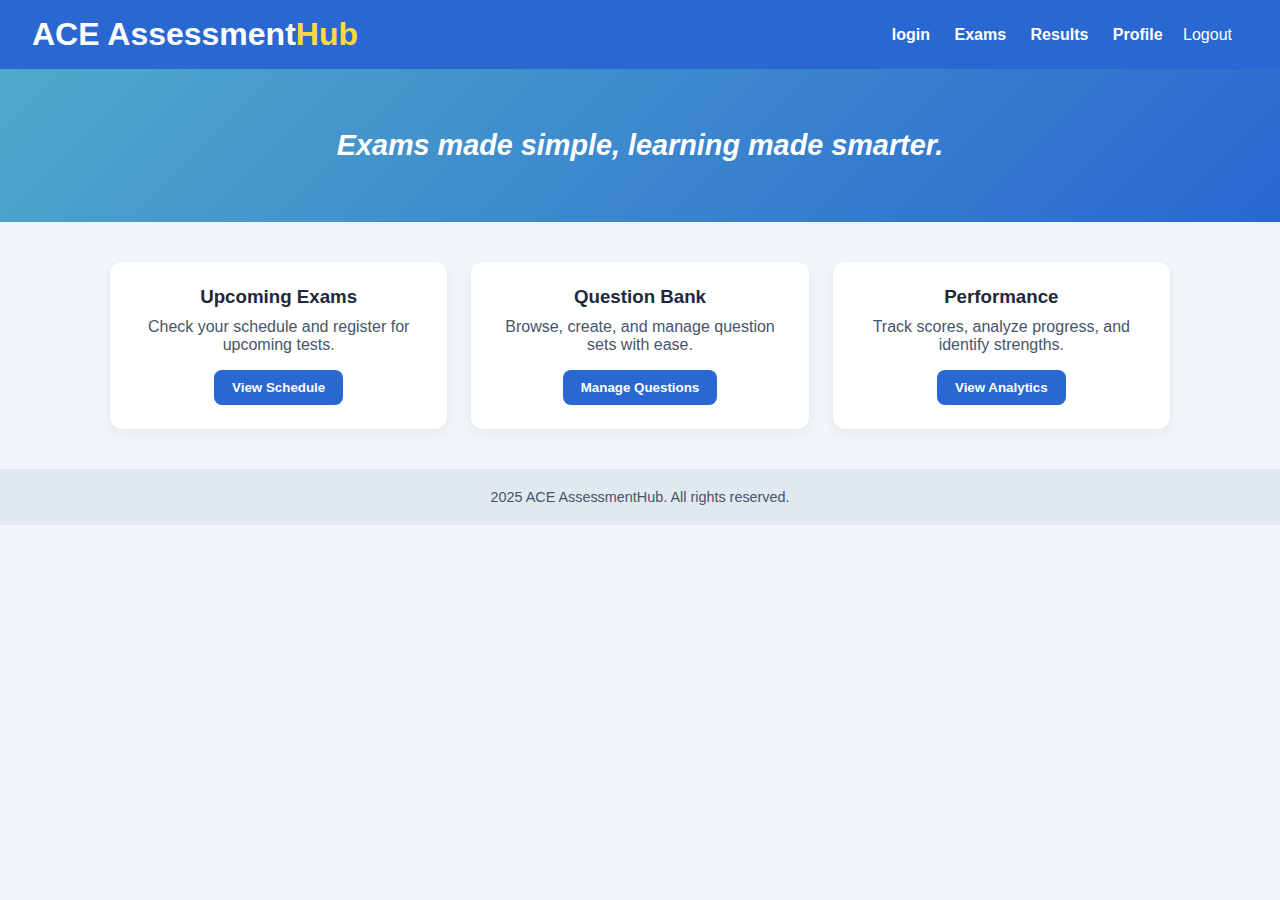
<file: index.html>
<!DOCTYPE html>
<html lang="en">
<head>
  <meta charset="utf-8" />
  <meta name="viewport" content="width=device-width, initial-scale=1" />
  <title>Assessment Platform Dashboard</title>
  <link rel="stylesheet" href="style.css">
</head>
<body>
  <header class="topbar">
    <h1 class="logo">ACE Assessment<span>Hub</span></h1>
    <nav class="topnav">
      <a href="login.html">login</a>
     
      <a href="exams.html">Exams</a>
      <a href="results.html">Results</a>
      <a href="profile.html">Profile</a>
    <button id="logoutBtn">Logout</button>
    </nav>
  </header>
  <section class="hero">
    <div class="hero-content">
      <h2 id="quote">Loading quote…</h2>
    </div>
  </section>

  <main class="cards">
  <article class="card">
    <h3>Upcoming Exams</h3>
    <p>Check your schedule and register for upcoming tests.</p>
    <button onclick="window.location.href='upcoming.html'">View Schedule</button>
  </article>
  <article class="card">
    <h3>Question Bank</h3>
    <p>Browse, create, and manage question sets with ease.</p>
    <button onclick="window.location.href='questionbank.html'">Manage Questions</button>
  </article>
  <article class="card">
    <h3>Performance</h3>
    <p>Track scores, analyze progress, and identify strengths.</p>
    <button onclick="window.location.href='performance.html'">View Analytics</button>
  </article>
</main>


  <footer class="footer">
     2025 ACE AssessmentHub. All rights reserved.
  </footer>

  <script src="app.js">
  </script>

 

  
</body>
</html>
</file>
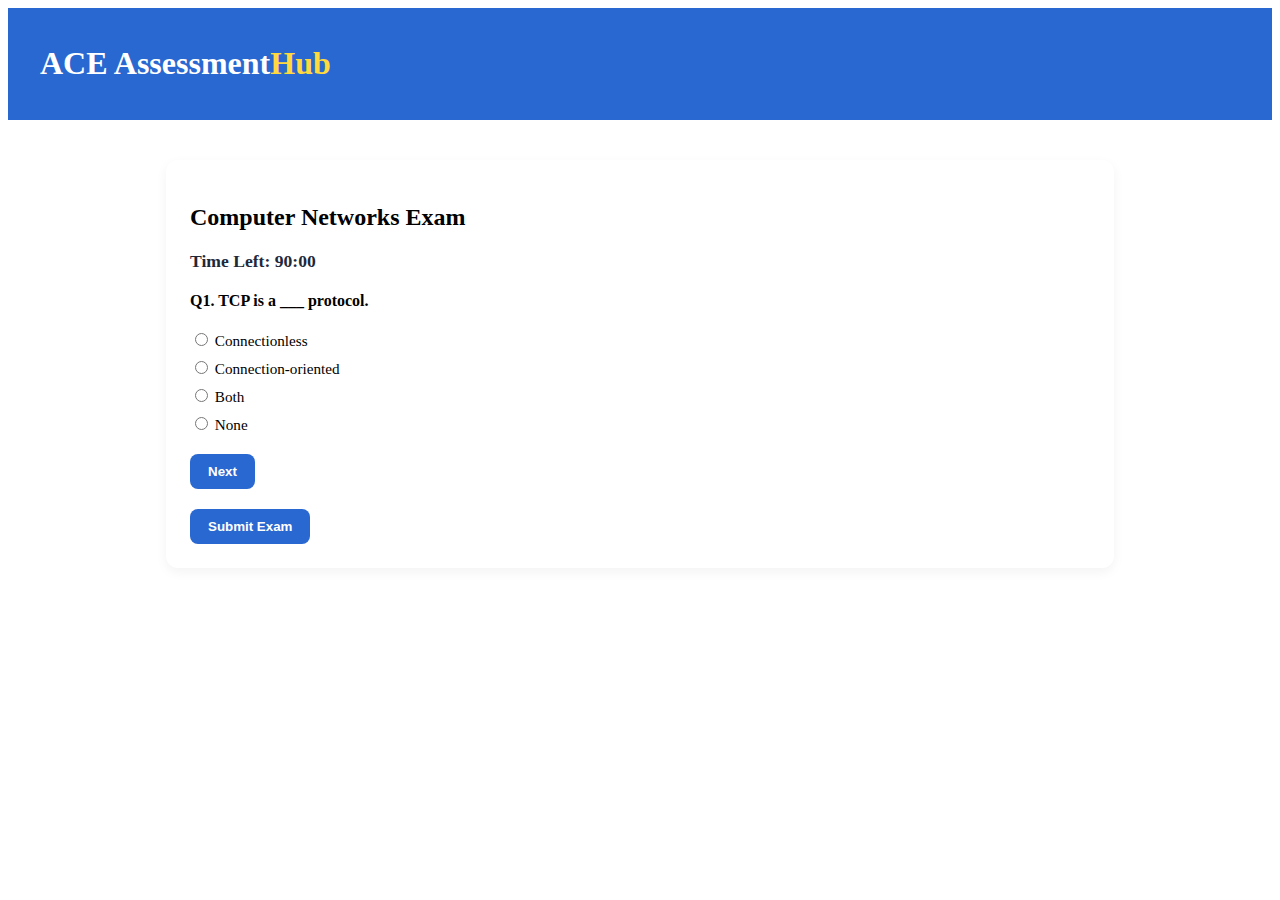
<file: cn.html>
<!DOCTYPE html>
<html lang="en">
<head>
  <meta charset="UTF-8">
  <meta name="viewport" content="width=device-width, initial-scale=1.0">
  <title>Computer Networks Exam</title>
  <link rel="stylesheet" href="exams.css">
  <style>
    .exam-container {
      max-width: 900px;
      margin: 40px auto;
      background: #fff;
      padding: 24px;
      border-radius: 12px;
      box-shadow: 0 4px 12px rgba(0,0,0,0.05);
    }
    .question {
      margin-bottom: 20px;
    }
    .options label {
      display: block;
      margin: 8px 0;
      cursor: pointer;
    }
    .navigation {
      display: flex;
      justify-content: space-between;
      margin-top: 20px;
    }
    button {
      background: #2967d1;
      color: #fff;
      border: none;
      padding: 10px 18px;
      border-radius: 8px;
      cursor: pointer;
      font-weight: 600;
    }
    button:hover { background: #1e4fa5; }
    #timer {
      font-weight: 600;
      margin-bottom: 20px;
      color: #1e293b;
    }
  </style>
</head>
<body>
  <header class="topbar">
    <h1 class="logo">ACE Assessment<span>Hub</span></h1>
  </header>

  <main class="exam-container">
    <h2>Computer Networks Exam</h2>
    <div id="timer">Time Left: 90:00</div>
    <div id="question-container"></div>

    <div class="navigation">
      <button id="prev-btn">Previous</button>
      <button id="next-btn">Next</button>
    </div>

    <button id="submit-btn" style="margin-top:20px;">Submit Exam</button>
  </main>

  <script>
    const questions = [
      {
        question: "TCP is a ___ protocol.",
        options: ["Connectionless", "Connection-oriented", "Both", "None"],
        answer: "Connection-oriented"
      },
      {
        question: "Which layer of OSI model handles routing?",
        options: ["Application", "Transport", "Network", "Data Link"],
        answer: "Network"
      },
      {
        question: "Subnetting is used to:",
        options: ["Divide networks", "Combine networks", "Encrypt data", "None"],
        answer: "Divide networks"
      }
    ];

    let currentQuestion = 0;
    const userAnswers = new Array(questions.length).fill(null);

    const questionContainer = document.getElementById("question-container");
    const prevBtn = document.getElementById("prev-btn");
    const nextBtn = document.getElementById("next-btn");
    const submitBtn = document.getElementById("submit-btn");

    function renderQuestion() {
      const q = questions[currentQuestion];
      let html = `<div class="question"><strong>Q${currentQuestion + 1}. ${q.question}</strong></div>`;
      html += `<div class="options">`;
      q.options.forEach(option => {
        const checked = userAnswers[currentQuestion] === option ? "checked" : "";
        html += `<label><input type="radio" name="option" value="${option}" ${checked}> ${option}</label>`;
      });
      html += `</div>`;
      questionContainer.innerHTML = html;

      prevBtn.style.display = currentQuestion === 0 ? "none" : "inline-block";
      nextBtn.style.display = currentQuestion === questions.length - 1 ? "none" : "inline-block";
    }

    prevBtn.addEventListener("click", () => {
      saveAnswer();
      currentQuestion--;
      renderQuestion();
    });

    nextBtn.addEventListener("click", () => {
      saveAnswer();
      currentQuestion++;
      renderQuestion();
    });

    function saveAnswer() {
      const selected = document.querySelector('input[name="option"]:checked');
      if(selected) userAnswers[currentQuestion] = selected.value;
    }

    submitBtn.addEventListener("click", () => {
      saveAnswer();
      let score = 0;
      questions.forEach((q, i) => {
        if(userAnswers[i] === q.answer) score++;
      });
      alert(`You scored ${score} out of ${questions.length}`);
      window.location.href = "results.html"; // Redirect to results page
    });

    let time = 90 * 60; 
    const timerElement = document.getElementById("timer");
    const countdown = setInterval(() => {
      const minutes = Math.floor(time / 60);
      const seconds = time % 60;
      timerElement.textContent = `Time Left: ${minutes}:${seconds < 10 ? '0'+seconds : seconds}`;
      time--;
      if(time < 0) {
        clearInterval(countdown);
        alert("Time's up!");
        submitBtn.click();
      }
    }, 1000);

    renderQuestion();
  </script>
</body>
</html>
</file>
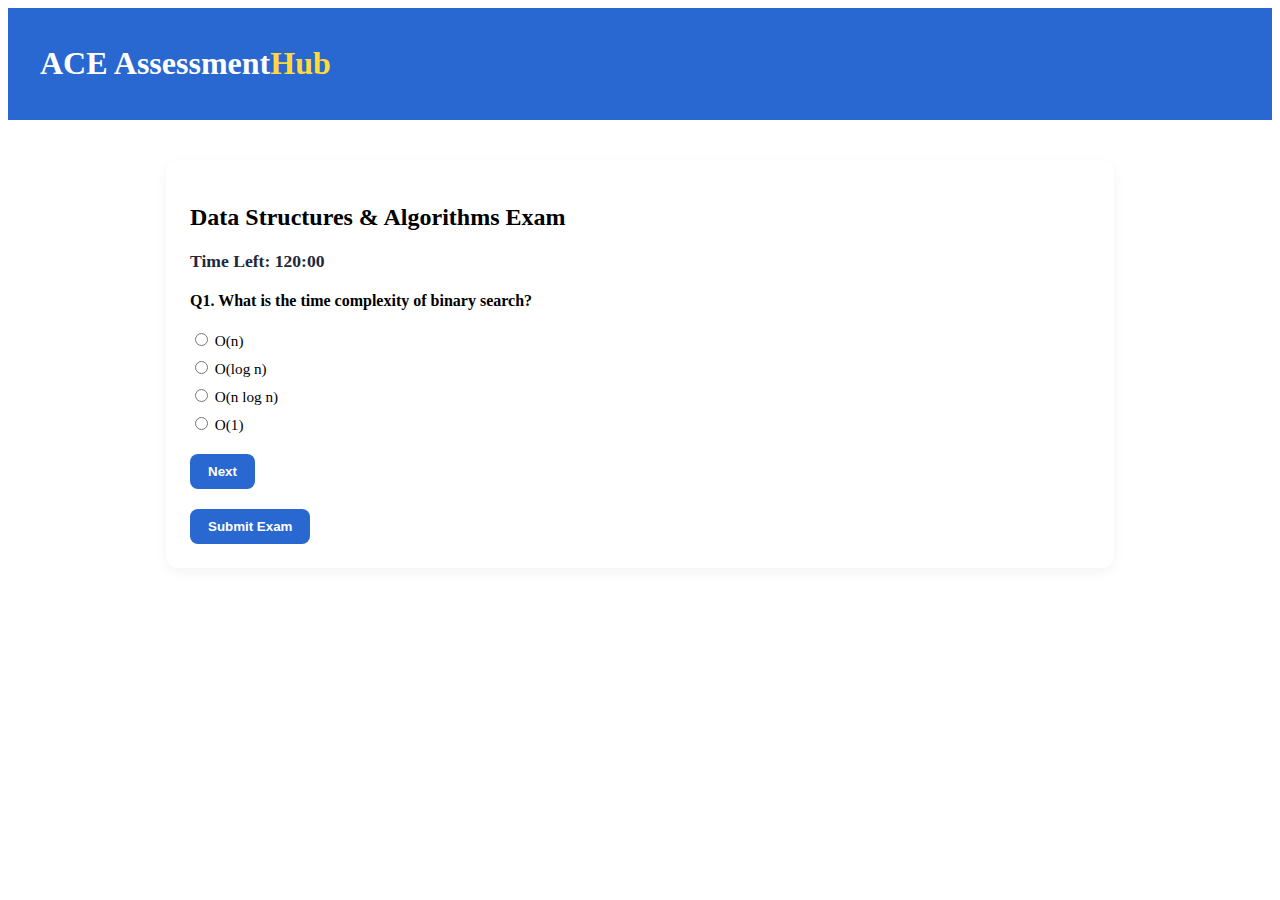
<file: ds.html>
<!DOCTYPE html>
<html lang="en">
<head>
  <meta charset="UTF-8">
  <meta name="viewport" content="width=device-width, initial-scale=1.0">
  <title>Data Structures & Algorithms Exam</title>
  <link rel="stylesheet" href="exams.css">
  <style>
    .exam-container {
      max-width: 900px;
      margin: 40px auto;
      background: #fff;
      padding: 24px;
      border-radius: 12px;
      box-shadow: 0 4px 12px rgba(0,0,0,0.05);
    }
    .question { margin-bottom: 20px; }
    .options label { display: block; margin: 8px 0; cursor: pointer; }
    .navigation { display: flex; justify-content: space-between; margin-top: 20px; }
    button {
      background: #2967d1;
      color: #fff;
      border: none;
      padding: 10px 18px;
      border-radius: 8px;
      cursor: pointer;
      font-weight: 600;
    }
    button:hover { background: #1e4fa5; }
    #timer {
      font-weight: 600;
      margin-bottom: 20px;
      color: #1e293b;
    }
  </style>
</head>
<body>
  <header class="topbar">
    <h1 class="logo">ACE Assessment<span>Hub</span></h1>
  </header>

  <main class="exam-container">
    <h2>Data Structures & Algorithms Exam</h2>
    <div id="timer">Time Left: 120:00</div>
    <div id="question-container"></div>

    <div class="navigation">
      <button id="prev-btn">Previous</button>
      <button id="next-btn">Next</button>
    </div>

    <button id="submit-btn" style="margin-top:20px;">Submit Exam</button>
  </main>

  <script>
    const questions = [
      {
        question: "What is the time complexity of binary search?",
        options: ["O(n)", "O(log n)", "O(n log n)", "O(1)"],
        answer: "O(log n)"
      },
      {
        question: "Which data structure uses FIFO principle?",
        options: ["Stack", "Queue", "Tree", "Graph"],
        answer: "Queue"
      },
      {
        question: "Which algorithm is used to find the shortest path in a graph?",
        options: ["DFS", "BFS", "Dijkstra's Algorithm", "Prim's Algorithm"],
        answer: "Dijkstra's Algorithm"
      },
      {
        question: "Which of these is a self-balancing binary search tree?",
        options: ["AVL Tree", "Binary Tree", "Linked List", "Heap"],
        answer: "AVL Tree"
      }
    ];

    let currentQuestion = 0;
    const userAnswers = new Array(questions.length).fill(null);

    const questionContainer = document.getElementById("question-container");
    const prevBtn = document.getElementById("prev-btn");
    const nextBtn = document.getElementById("next-btn");
    const submitBtn = document.getElementById("submit-btn");

    function renderQuestion() {
      const q = questions[currentQuestion];
      let html = `<div class="question"><strong>Q${currentQuestion + 1}. ${q.question}</strong></div>`;
      html += `<div class="options">`;
      q.options.forEach(option => {
        const checked = userAnswers[currentQuestion] === option ? "checked" : "";
        html += `<label><input type="radio" name="option" value="${option}" ${checked}> ${option}</label>`;
      });
      html += `</div>`;
      questionContainer.innerHTML = html;

      prevBtn.style.display = currentQuestion === 0 ? "none" : "inline-block";
      nextBtn.style.display = currentQuestion === questions.length - 1 ? "none" : "inline-block";
    }

    prevBtn.addEventListener("click", () => {
      saveAnswer();
      currentQuestion--;
      renderQuestion();
    });

    nextBtn.addEventListener("click", () => {
      saveAnswer();
      currentQuestion++;
      renderQuestion();
    });

    function saveAnswer() {
      const selected = document.querySelector('input[name="option"]:checked');
      if(selected) userAnswers[currentQuestion] = selected.value;
    }

    submitBtn.addEventListener("click", () => {
      saveAnswer();
      let score = 0;
      questions.forEach((q, i) => {
        if(userAnswers[i] === q.answer) score++;
      });
      alert(`You scored ${score} out of ${questions.length}`);
      window.location.href = "results.html"; // Redirect to results page
    });

    let time = 120 * 60; 
    const timerElement = document.getElementById("timer");
    const countdown = setInterval(() => {
      const minutes = Math.floor(time / 60);
      const seconds = time % 60;
      timerElement.textContent = `Time Left: ${minutes}:${seconds < 10 ? '0'+seconds : seconds}`;
      time--;
      if(time < 0) {
        clearInterval(countdown);
        alert("Time's up!");
        submitBtn.click();
      }
    }, 1000);

    renderQuestion();
  </script>
</body>
</html>
</file>
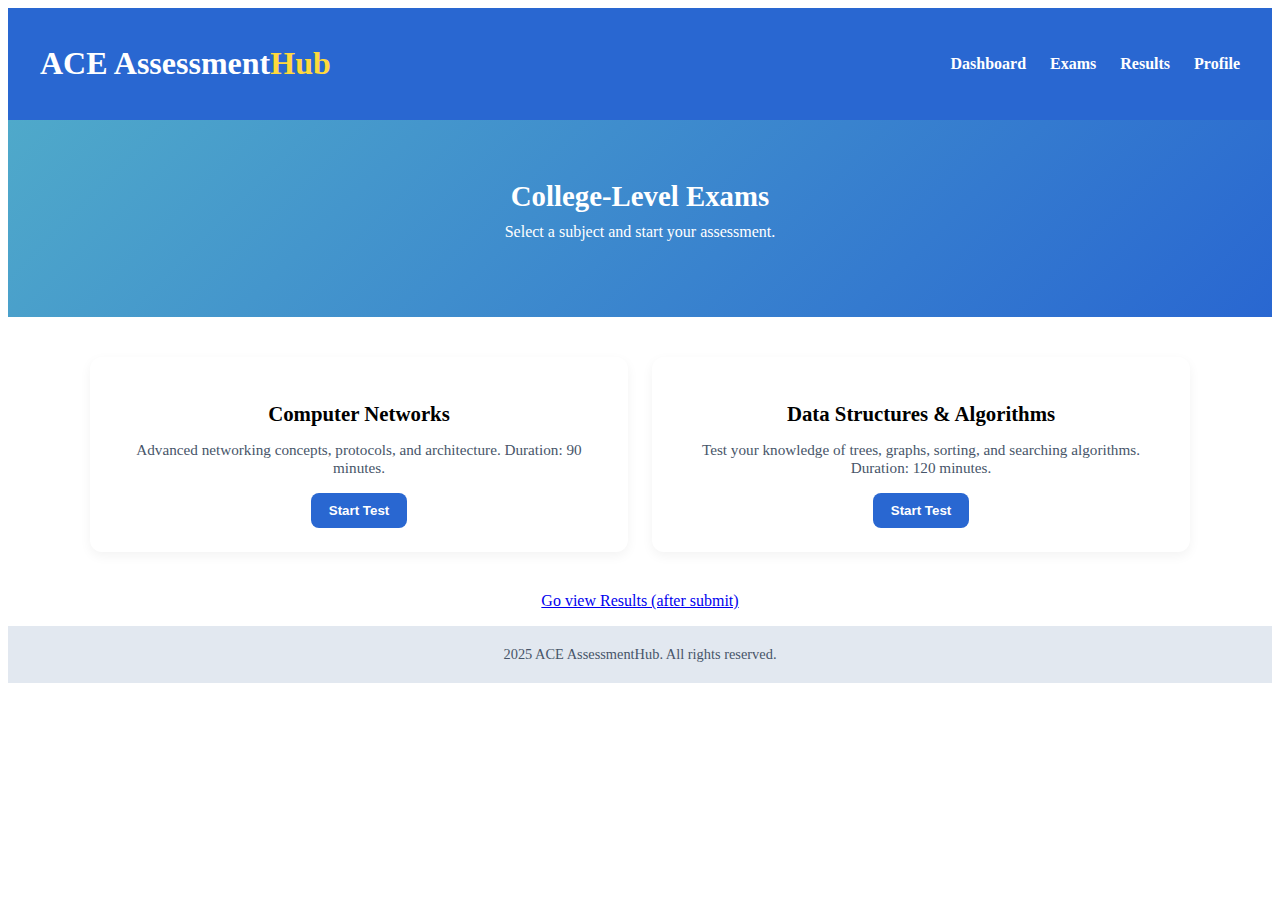
<file: exams.html>
<!DOCTYPE html>
<html lang="en">
<head>
  <meta charset="utf-8" />
  <meta name="viewport" content="width=device-width, initial-scale=1" />
  <title>ACE AssessmentHub - Exams</title>
  <link rel="stylesheet" href="exams.css">
</head>
<body>
  <header class="topbar">
    <h1 class="logo">ACE Assessment<span>Hub</span></h1>
    <nav class="topnav">
      <a href="index.html">Dashboard</a>
      <a href="exams.html" class="active">Exams</a>
      <a href="results.html">Results</a>
      <a href="profile.html">Profile</a>
    </nav>
  </header>

  <main>
    <section class="hero">
      <div class="hero-content">
        <h2>College-Level Exams</h2>
        <p>Select a subject and start your assessment.</p>
      </div>
    </section>

    <div class="cards">
  
      <article class="card">
        <h3>Computer Networks</h3>
        <p>Advanced networking concepts, protocols, and architecture. Duration: 90 minutes.</p>
        <button onclick="startExam('cn.html')">Start Test</button>
      </article>

      <article class="card">
        <h3>Data Structures & Algorithms</h3>
        <p>Test your knowledge of trees, graphs, sorting, and searching algorithms. Duration: 120 minutes.</p>
        <button onclick="startExam('ds.html')">Start Test</button>
      </article>
    </div>
      <p style="text-align:center; margin-top:12px;">
      <a href="results.html">Go view Results (after submit)</a>
    </p>
  </main>
 
  <footer class="footer">
     2025 ACE AssessmentHub. All rights reserved.
  </footer>

  <script>
    function startExam(url) {
      window.location.href = url; 
    }
  </script>
  
</body>
</html>
</file>
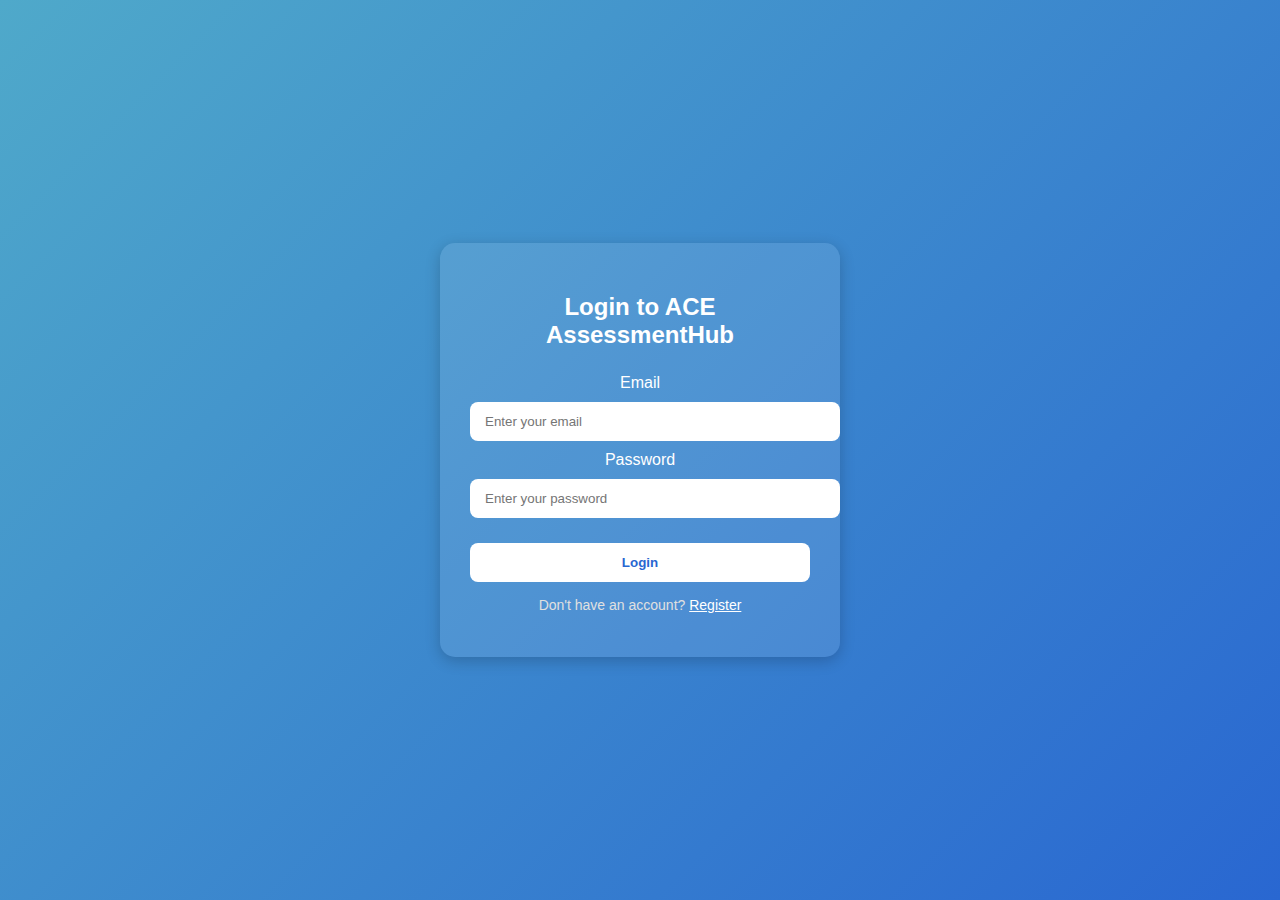
<file: login.html>
<!DOCTYPE html>
<html lang="en">
<head>
    <meta charset="UTF-8">
    <meta name="viewport" content="width=device-width, initial-scale=1.0">
    <title>ACE AssessmentHub - Login</title>
    <link rel="stylesheet" href="login.css">
</head>
<body>
    <div class="login-container">
        <div class="login-box">
            <h2>Login to ACE AssessmentHub</h2>
            <form action="#" method="post">
                <label for="email">Email</label>
                <input type="email" id="email" name="email" placeholder="Enter your email" required>
                
                <label for="password">Password</label>
                <input type="password" id="password" name="password" placeholder="Enter your password" required>
                
                <button type="submit">Login</button>
                <p class="signup-text">Don't have an account? <a href="register.html">Register</a></p>
            
            </form>
        </div>
    </div>
     <script src="login.js" defer></script>

</body>
</html>
</file>
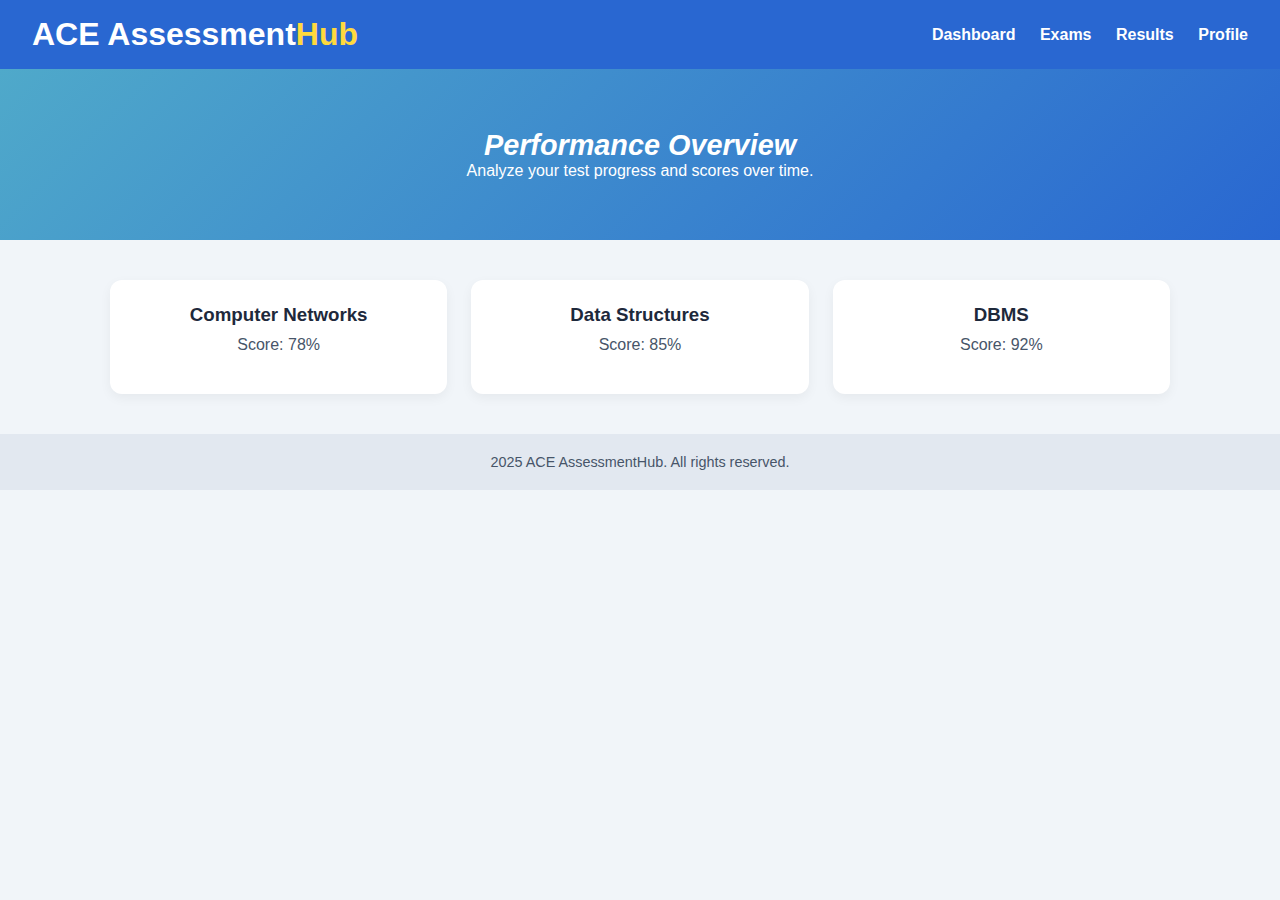
<file: performance.html>
<!DOCTYPE html>
<html lang="en">
<head>
  <meta charset="utf-8" />
  <meta name="viewport" content="width=device-width, initial-scale=1" />
  <title>Performance - ACE AssessmentHub</title>
  <link rel="stylesheet" href="style.css">
</head>
<body>
  <header class="topbar">
    <h1 class="logo">ACE Assessment<span>Hub</span></h1>
    <nav class="topnav">
      <a href="index.html">Dashboard</a>
      <a href="exams.html">Exams</a>
      <a href="results.html">Results</a>
      <a href="profile.html">Profile</a>
    </nav>
  </header>

  <section class="hero">
    <div class="hero-content">
      <h2>Performance Overview</h2>
      <p>Analyze your test progress and scores over time.</p>
    </div>
  </section>

  <main class="cards" id="performance"></main>

  <footer class="footer">
    2025 ACE AssessmentHub. All rights reserved.
  </footer>

  <script>
    const results = JSON.parse(localStorage.getItem('exam.html')) || [
      { subject: "Computer Networks", score: 78 },
      { subject: "Data Structures", score: 85 },
      { subject: "DBMS", score: 92 }
    ];

    const container = document.getElementById('performance');
    container.innerHTML = results.map(res => `
      <article class="card">
        <h3>${res.subject}</h3>
        <p>Score: ${res.score}%</p>
      </article>
    `).join('');
  </script>
</body>
</html>
</file>
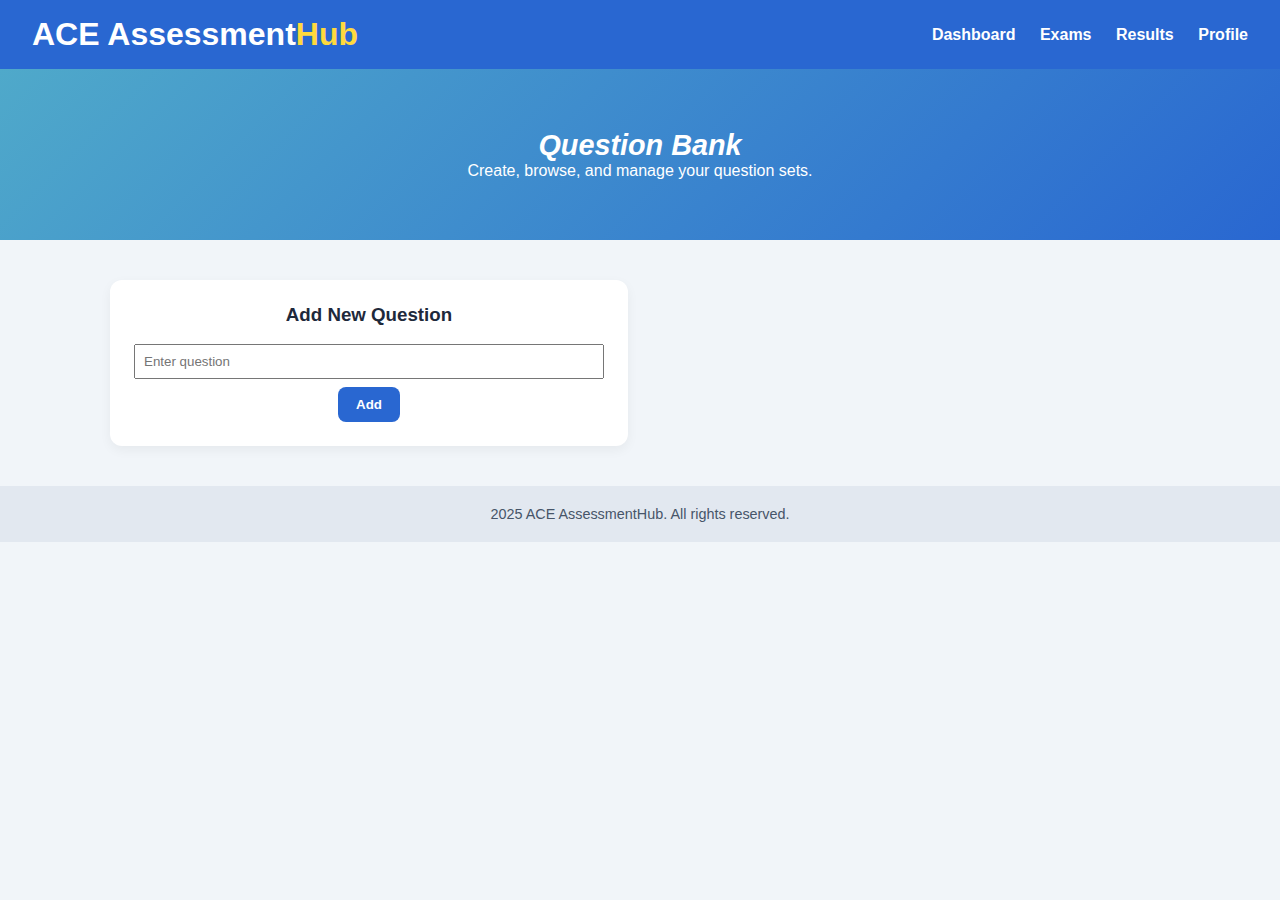
<file: questionbank.html>
<!DOCTYPE html>
<html lang="en">
<head>
  <meta charset="utf-8" />
  <meta name="viewport" content="width=device-width, initial-scale=1" />
  <title>Question Bank - ACE AssessmentHub</title>
  <link rel="stylesheet" href="style.css">
</head>
<body>
  <header class="topbar">
    <h1 class="logo">ACE Assessment<span>Hub</span></h1>
    <nav class="topnav">
      <a href="index.html">Dashboard</a>
      <a href="exams.html">Exams</a>
      <a href="results.html">Results</a>
      <a href="profile.html">Profile</a>
    </nav>
  </header>

  <section class="hero">
    <div class="hero-content">
      <h2>Question Bank</h2>
      <p>Create, browse, and manage your question sets.</p>
    </div>
  </section>

  <main class="cards">
    <article class="card">
      <h3>Add New Question</h3>
      <input type="text" id="questionInput" placeholder="Enter question" style="width:100%; padding:8px; margin:8px 0;">
      <button onclick="addQuestion()">Add</button>
    </article>
    <div id="questionList" class="cards"></div>
  </main>

  <footer class="footer">
    2025 ACE AssessmentHub. All rights reserved.
  </footer>

  <script>
    let questions = JSON.parse(localStorage.getItem('questions')) || [];
    const list = document.getElementById('questionList');

    function renderQuestions() {
      list.innerHTML = questions.map((q, i) => `
        <article class="card">
          <p>${q}</p>
          <button onclick="deleteQuestion(${i})">Delete</button>
        </article>
      `).join('');
    }

    function addQuestion() {
      const input = document.getElementById('questionInput');
      if (input.value.trim() !== "") {
        questions.push(input.value.trim());
        localStorage.setItem('questions', JSON.stringify(questions));
        input.value = "";
        renderQuestions();
      }
    }

    function deleteQuestion(index) {
      questions.splice(index, 1);
      localStorage.setItem('questions', JSON.stringify(questions));
      renderQuestions();
    }

    renderQuestions();
  </script>
</body>
</html>
</file>
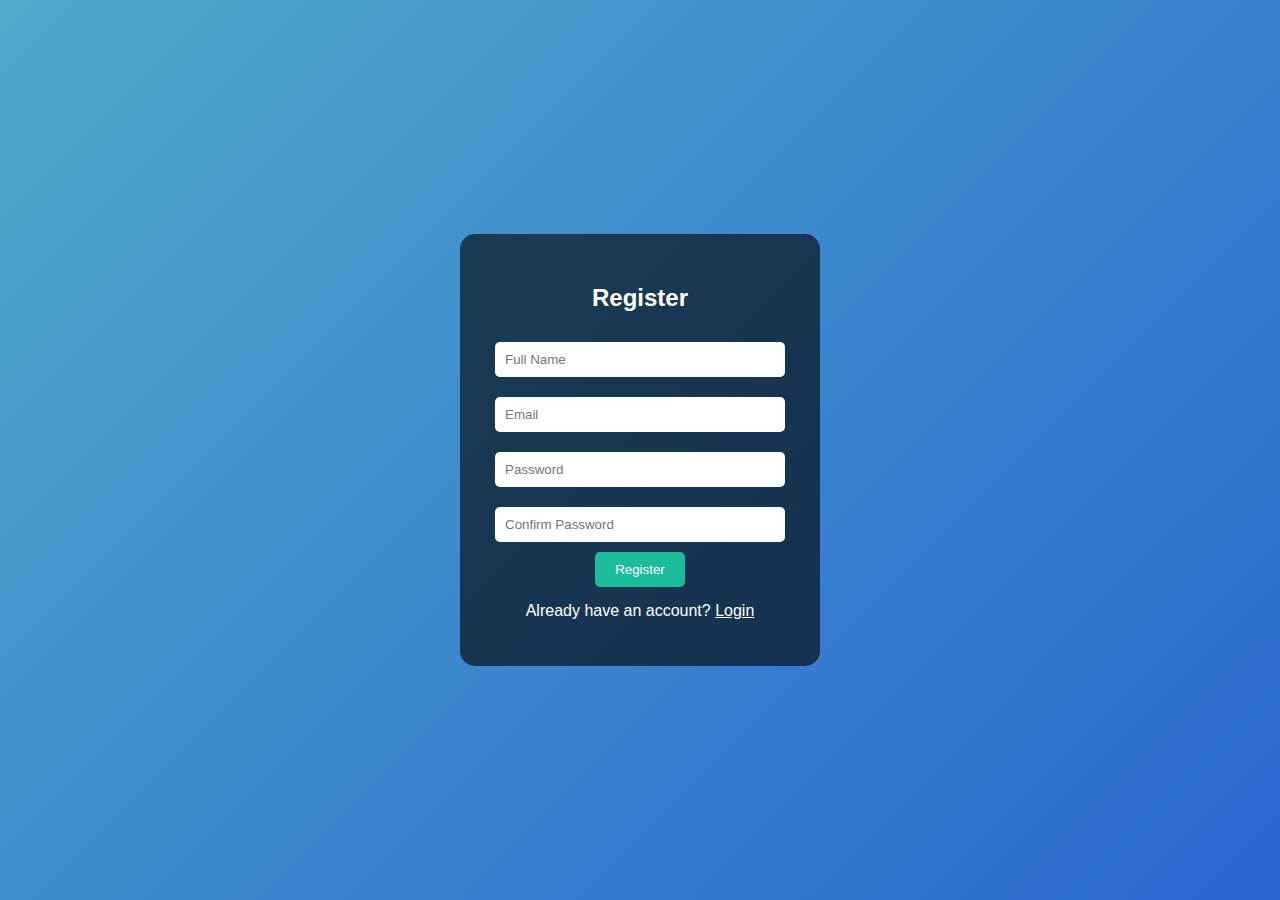
<file: register.html>
<!DOCTYPE html>
<html lang="en">
<head>
  <meta charset="UTF-8">
  <meta name="viewport" content="width=device-width, initial-scale=1.0">
  <title>Register</title>
  <link rel="stylesheet" href="register.css">
</head>
<body>
  <div class="container">
    <form id="registerForm">
      <h2>Register</h2>
      <input type="text" id="name" placeholder="Full Name" required>
      <input type="email" id="email" placeholder="Email" required>
      <input type="password" id="password" placeholder="Password" required>
      <input type="password" id="confirmPassword" placeholder="Confirm Password" required>
      <button type="submit">Register</button>
      <p>Already have an account? <a href="index.html">Login</a></p>
    </form>
  </div>

  <script src="register.js"></script>
</body>
</html>
</file>
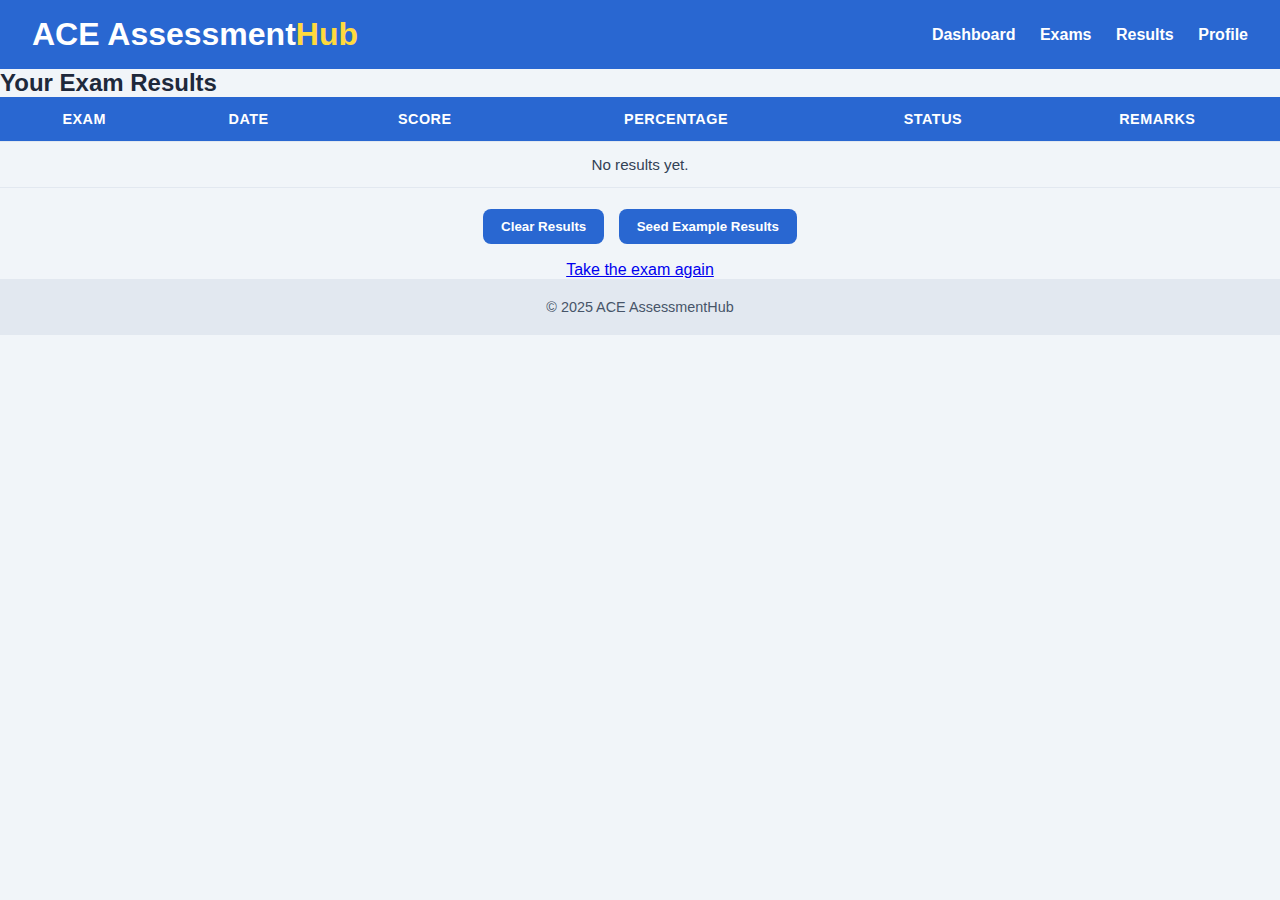
<file: results.html>
<!DOCTYPE html>
<html lang="en">
<head>
  <meta charset="utf-8" />
  <meta name="viewport" content="width=device-width, initial-scale=1" />
  <title>Results - ACE AssessmentHub</title>
  <link rel="stylesheet" href="results.css">
</head>
<body>
  <header class="topbar">
    <h1 class="logo">ACE Assessment<span>Hub</span></h1>
    <nav class="topnav">
      <a href="index.html">Dashboard</a>
      <a href="exams.html" class="active">Exams</a>
      <a href="results.html">Results</a>
      <a href="profile.html">Profile</a>
    </nav>
  </header>

  <main class="container">
    <h2>Your Exam Results</h2>

    <table class="results-table">
      <thead>
        <tr>
          <th>Exam</th>
          <th>Date</th>
          <th>Score</th>
          <th>Percentage</th>
          <th>Status</th>
          <th>Remarks</th>
        </tr>
      </thead>
      <tbody id="resultsBody"></tbody>
    </table>

    <div style="text-align:center; margin-top:16px;">
      <button id="clearBtn">Clear Results</button>
      <button id="seedBtn">Seed Example Results</button>
    </div>

    <p style="text-align:center; margin-top:12px;">
      <a href="exam.html">Take the exam again</a>
    </p>
  </main>

  <footer class="footer">© 2025 ACE AssessmentHub</footer>
  <script src="results.js"></script>
</body>
</html>
</file>
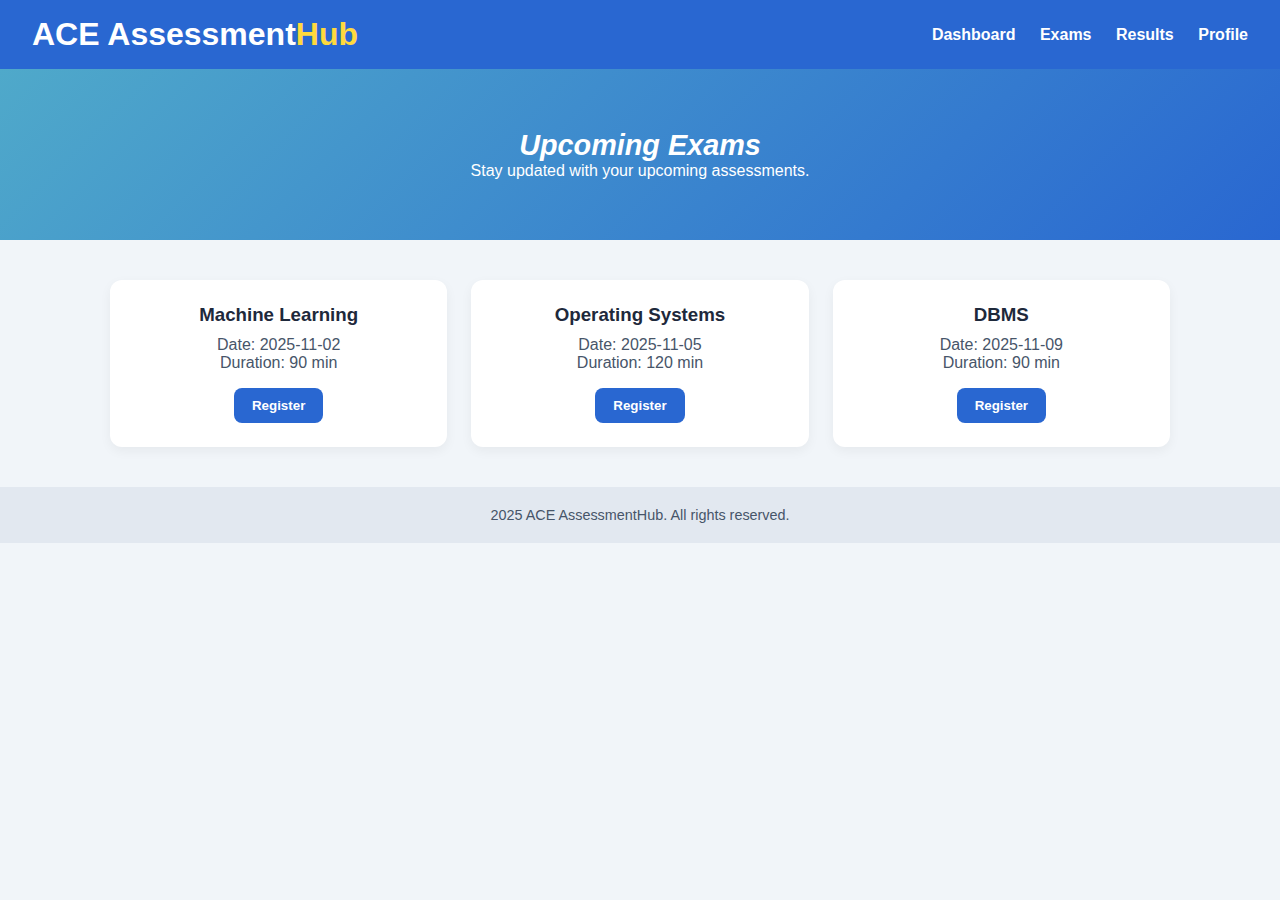
<file: upcoming.html>
<!DOCTYPE html>
<html lang="en">
<head>
  <meta charset="utf-8" />
  <meta name="viewport" content="width=device-width, initial-scale=1" />
  <title>Upcoming Exams - ACE AssessmentHub</title>
  <link rel="stylesheet" href="style.css">
</head>
<body>
  <header class="topbar">
    <h1 class="logo">ACE Assessment<span>Hub</span></h1>
    <nav class="topnav">
      <a href="index.html">Dashboard</a>
      <a href="exams.html">Exams</a>
      <a href="results.html">Results</a>
      <a href="profile.html">Profile</a>
    </nav>
  </header>

  <section class="hero">
    <div class="hero-content">
      <h2>Upcoming Exams</h2>
      <p>Stay updated with your upcoming assessments.</p>
    </div>
  </section>

  <main class="cards" id="exam-list"></main>

  <footer class="footer">
    2025 ACE AssessmentHub. All rights reserved.
  </footer>

  <script>
    const exams = [
      { subject: "Machine Learning", date: "2025-11-02", duration: "90 min" },
      { subject: "Operating Systems", date: "2025-11-05", duration: "120 min" },
      { subject: "DBMS", date: "2025-11-09", duration: "90 min" }
    ];

    const container = document.getElementById('exam-list');
    container.innerHTML = exams.map(exam => `
      <article class="card">
        <h3>${exam.subject}</h3>
        <p>Date: ${exam.date} <br> Duration: ${exam.duration}</p>
        <button>Register</button>
      </article>
    `).join('');
  </script>
</body>
</html>
</file>
<file: style.css>
* {margin:0; padding:0; box-sizing:border-box;}
body {
  font-family: 'Segoe UI', Arial, sans-serif;
  background: #f1f5f9;
  color: #1e293b;
}

.topbar {
  display: flex;
  justify-content: space-between;
  align-items: center;
  background: #2967d1;
  color: #fff;
  padding: 16px 32px;
}
.logo span {color: #ffd93d;}
.topnav a {
  color: #fff;
  margin-left: 20px;
  text-decoration: none;
  font-weight: 600;
}
.topnav a:hover {text-decoration: underline;}

.hero {
  background: linear-gradient(135deg, #4fa9ca, #2967d1);
  color: #fff;
  text-align: center;
  padding: 60px 20px;
}
.hero-content h2 {
  font-size: 1.8rem;
  font-style: italic;
  max-width: 700px;
  margin: 0 auto;
}

.cards {
  max-width: 1100px;
  margin: 40px auto;
  display: grid;
  grid-template-columns: repeat(auto-fit, minmax(280px, 1fr));
  gap: 24px;
  padding: 0 20px;
}
.card {
  background: #fff;
  border-radius: 12px;
  padding: 24px;
  box-shadow: 0 4px 12px rgba(0,0,0,0.05);
  text-align: center;
}
.card h3 {margin-bottom: 10px;}
.card p {margin-bottom: 16px; color: #475569;}
.card button {
  background: #2967d1;
  color: #fff;
  border: none;
  padding: 10px 18px;
  border-radius: 8px;
  cursor: pointer;
  font-weight: 600;
}
.card button:hover {background: #1e4fa5;}
.footer {
  text-align: center;
  padding: 20px;
  background: #e2e8f0;
  font-size: 0.9rem;
  color: #475569;
}
#logoutBtn {
    background-color: #2967d1;  
    color: white;               
    border: none;               
    padding: 8px 16px;          
    border-radius: 5px;         
    cursor: pointer;            
    font-size: 16px;
    transition: background-color 0.3s ease;
}
#logoutBtn:hover { text-decoration: underline;}
</file>
<file: exams.css>
.hero {
  background: linear-gradient(135deg, #4fa9ca, #2967d1);
  color: #fff;
  text-align: center;
  padding: 60px 20px;
}
.hero-content h2 {
  font-size: 1.8rem;
  max-width: 700px;
  margin: 0 auto;
}
.hero-content p {
  margin-top: 10px;
  font-size: 1rem;
}

.cards {
  max-width: 1100px;
  margin: 40px auto;
  display: grid;
  grid-template-columns: repeat(auto-fit, minmax(280px, 1fr));
  gap: 24px;
  padding: 0 20px;
}

.card {
  background: #fff;
  border-radius: 12px;
  padding: 24px;
  box-shadow: 0 4px 12px rgba(0,0,0,0.05);
  text-align: center;
  transition: transform 0.2s, box-shadow 0.2s;
}
.card:hover {
  transform: translateY(-5px);
  box-shadow: 0 6px 18px rgba(0,0,0,0.1);
}

.card h3 {
  margin-bottom: 10px;
  font-size: 1.3rem;
}

.card p {
  margin-bottom: 16px;
  color: #475569;
  font-size: 0.95rem;
}

.card button {
  background: #2967d1;
  color: #fff;
  border: none;
  padding: 10px 18px;
  border-radius: 8px;
  cursor: pointer;
  font-weight: 600;
  transition: background 0.2s;
}
.card button:hover {
  background: #1e4fa5;
}

.exam-container {
  max-width: 900px;
  margin: 40px auto;
  background: #fff;
  padding: 24px;
  border-radius: 12px;
  box-shadow: 0 4px 12px rgba(0,0,0,0.05);
}

#timer {
  font-weight: 600;
  margin-bottom: 20px;
  color: #1e293b;
  font-size: 1.1rem;
}

.question {
  margin-bottom: 20px;
  font-weight: 500;
}

.options label {
  display: block;
  margin: 8px 0;
  cursor: pointer;
  font-size: 0.95rem;
}

.navigation {
  display: flex;
  justify-content: space-between;
  margin-top: 20px;
}

.navigation button, #submit-btn {
  background: #2967d1;
  color: #fff;
  border: none;
  padding: 10px 18px;
  border-radius: 8px;
  cursor: pointer;
  font-weight: 600;
  transition: background 0.2s;
}

.navigation button:hover, #submit-btn:hover {
  background: #1e4fa5;
}


.footer {
  text-align: center;
  padding: 20px;
  background: #e2e8f0;
  font-size: 0.9rem;
  color: #475569;
}
.topbar {
  display: flex;
  justify-content: space-between;
  align-items: center;
  background: #2967d1;
  color: #fff;
  padding: 16px 32px;
}
.logo span {color: #ffd93d;}
.topnav a {
  color: #fff;
  margin-left: 20px;
  text-decoration: none;
  font-weight: 600;
}
.topnav a:hover {text-decoration: underline;}
</file>
<file: login.css>
body {
    margin: 0;
    font-family: Arial, sans-serif; 
    background: linear-gradient(135deg, #4fa9ca, #2967d1); 
    height: 100vh;
    display: flex;
    justify-content: center;
    align-items: center;
    color: #fff;
}

.login-container {
    width: 100%;
    max-width: 400px;
}

.login-box {
    background-color: rgba(255, 255, 255, 0.1); 
    padding: 30px;
    border-radius: 15px;
    box-shadow: 0 4px 15px rgba(0,0,0,0.2);
    text-align: center;
}

.login-box h2 {
    margin-bottom: 25px;
    font-weight: 600;
}

.login-box input {
    width: 100%;
    padding: 12px 15px;
    margin: 10px 0;
    border: none;
    border-radius: 8px;
}

.login-box button {
    width: 100%;
    padding: 12px;
    margin-top: 15px;
    background-color: #fff;
    color: #2967d1;
    font-weight: bold;
    border: none;
    border-radius: 8px;
    cursor: pointer;
    transition: 0.3s;
}

.login-box button:hover {
    background-color: #f0f0f0;
}

.signup-text {
    margin-top: 15px;
    font-size: 14px;
    color: #e0e0e0;
}

.signup-text a {
    color: #fff;
    text-decoration: underline;
}
</file>
<file: register.css>
body {
  margin: 0;
  font-family: Arial, sans-serif;
  background: linear-gradient(135deg, #4fa9ca, #2967d1);
  display: flex;
  justify-content: center;
  align-items: center;
  height: 100vh;
  color: #fff;
}

.container {
  background: rgba(0,0,0,0.6);
  padding: 30px;
  border-radius: 15px;
  width: 300px;
  text-align: center;
}

h2 {
  margin-bottom: 20px;
}

input {
  width: 90%;
  padding: 10px;
  margin: 10px 0;
  border-radius: 5px;
  border: none;
}

button {
  padding: 10px 20px;
  background-color: #1abc9c;
  border: none;
  border-radius: 5px;
  color: #fff;
  cursor: pointer;
}

button:hover {
  background-color: #16a085;
}

p {
  margin-top: 15px;
}

a {
  color: #fff;
  text-decoration: underline;
}
</file>
<file: results.css>
/* General Reset & Font */
* {
  margin: 0;
  padding: 0;
  box-sizing: border-box;
}
body {
  font-family: 'Segoe UI', Arial, sans-serif;
  background: #f1f5f9;
  color: #1e293b;
}

/* Topbar Header */
.topbar {
  display: flex;
  justify-content: space-between;
  align-items: center;
  background: #2967d1;
  color: #fff;
  padding: 16px 32px;
}
.logo span {
  color: #ffd93d;
}
.topnav a {
  color: #fff;
  margin-left: 20px;
  text-decoration: none;
  font-weight: 600;
}
.topnav a:hover {
  text-decoration: underline;
}

/* Page Heading Section */
.hero {
  background: linear-gradient(135deg, #4fa9ca, #2967d1);
  color: #fff;
  text-align: center;
  padding: 50px 20px;
}
.hero-content h2 {
  font-size: 2rem;
  font-style: italic;
  max-width: 700px;
  margin: 0 auto;
}

/* Results Table Container */
.results-container {
  max-width: 1000px;
  margin: 40px auto;
  background: #fff;
  border-radius: 12px;
  box-shadow: 0 4px 12px rgba(0,0,0,0.05);
  padding: 30px;
}

/* Table Styling */
table {
  width: 100%;
  border-collapse: collapse;
  text-align: center;
}
th, td {
  padding: 14px;
  border-bottom: 1px solid #e2e8f0;
}
th {
  background-color: #2967d1;
  color: white;
  text-transform: uppercase;
  font-size: 0.9rem;
  letter-spacing: 0.5px;
}
td {
  font-size: 0.95rem;
  color: #334155;
}
tr:hover {
  background-color: #f8fafc;
}

/* Status Colors */
.passed {
  color: #16a34a;
  font-weight: 600;
}
.failed {
  color: #dc2626;
  font-weight: 600;
}

/* Buttons */
.buttons {
  text-align: center;
  margin-top: 20px;
}
button {
  background: #2967d1;
  color: #fff;
  border: none;
  padding: 10px 18px;
  border-radius: 8px;
  font-weight: 600;
  cursor: pointer;
  margin: 5px;
}
button:hover {
  background: #1e4fa5;
}

/* Footer */
.footer {
  text-align: center;
  padding: 20px;
  background: #e2e8f0;
  font-size: 0.9rem;
  color: #475569;
}
</file>
